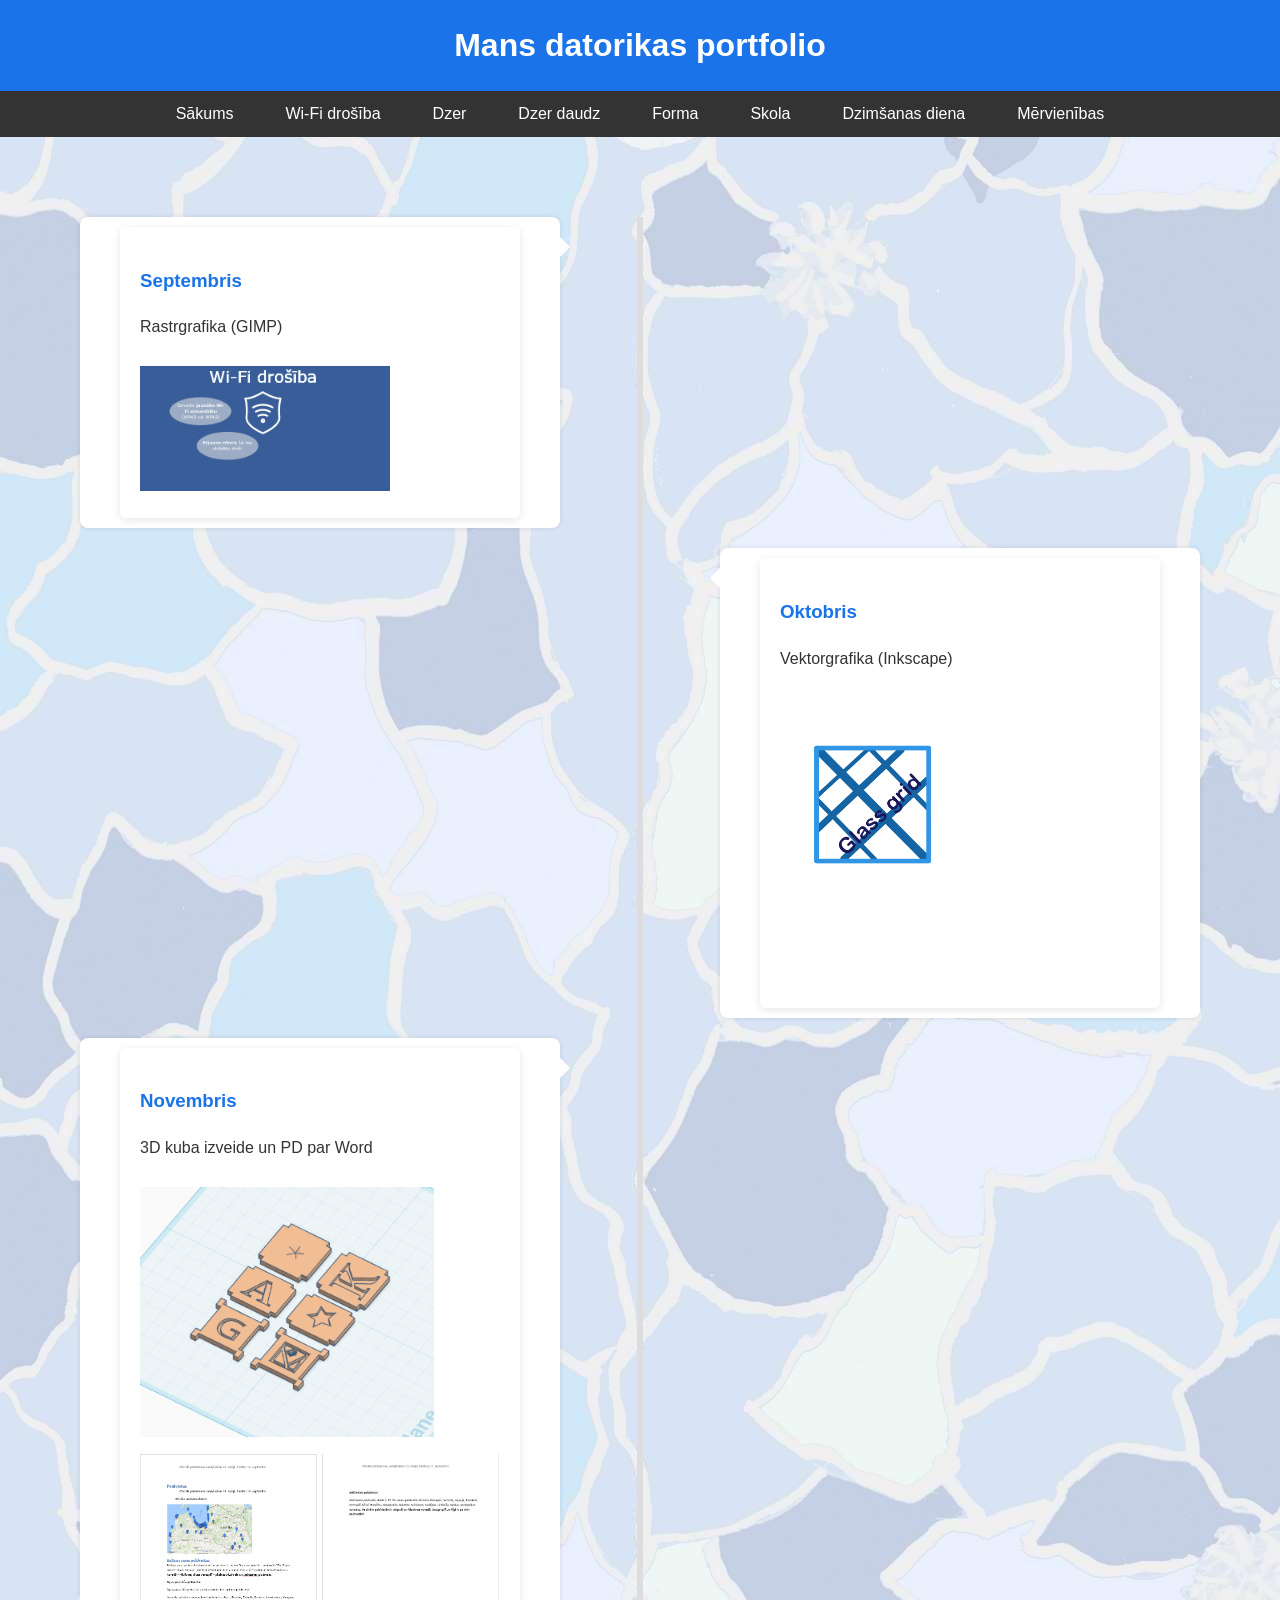
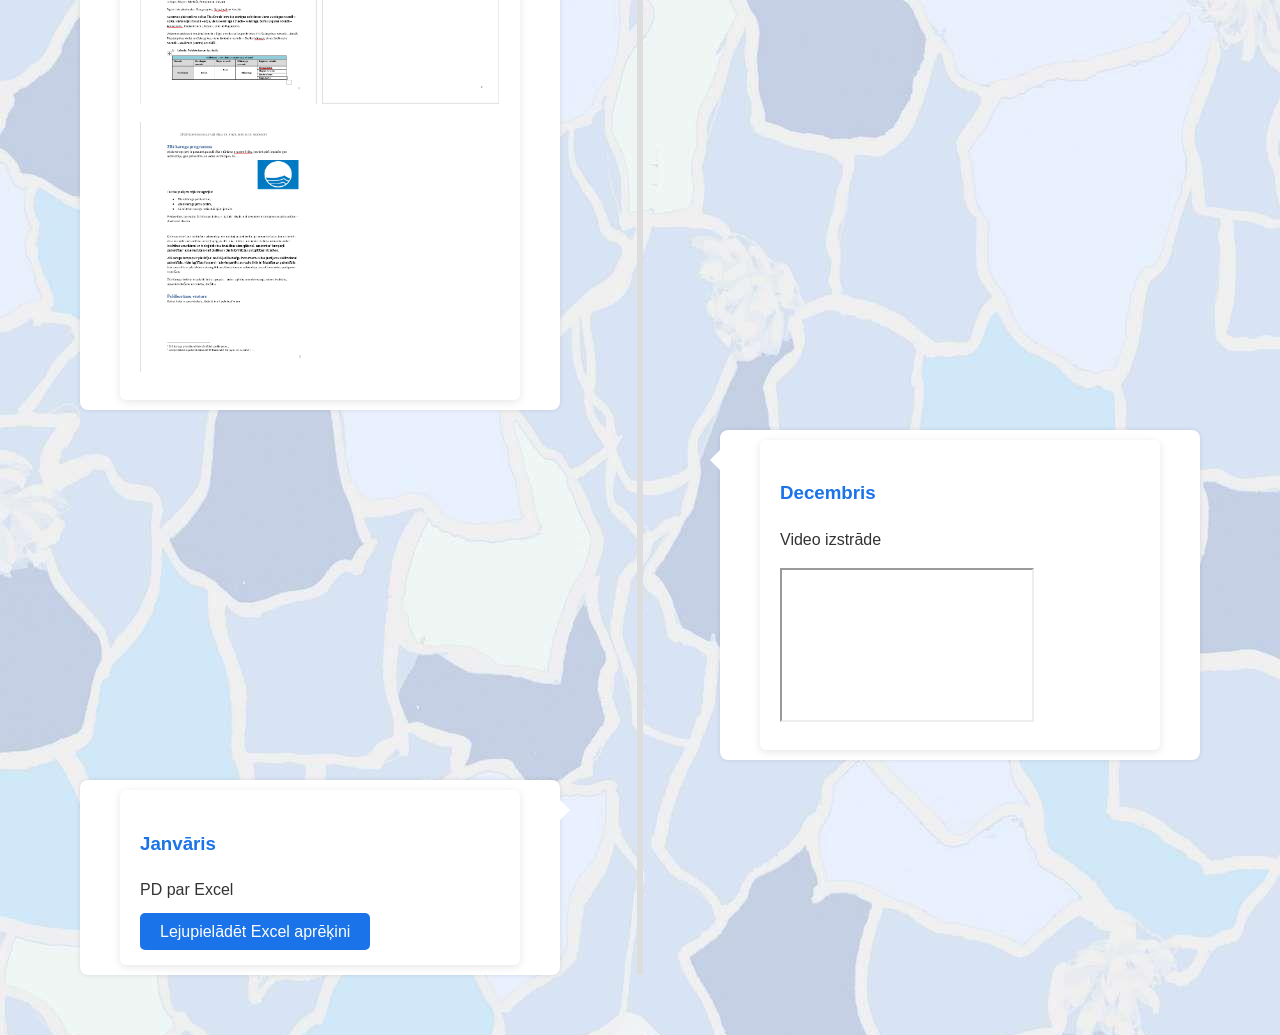
<file: index.html>
<!DOCTYPE html>
<html lang="lv">
<head>
<meta charset="UTF-8">
<meta name="viewport" content="width=device-width, initial-scale=1.0">
<title>Mans datorikas portfolio</title>
<link rel="stylesheet" href="css/newcss.css">

</head>
<body style="background-image:url('images/bg.jpg');">

<header>
    <h1>Mans datorikas portfolio</h1>
    <nav class="horizontal-nav">
        <ul>
            <li><a href="index.html">Sākums</a></li>
            <li><a href="otrais.html">Wi-Fi drošība</a></li>
            <li><a href="dzer.html">Dzer</a></li>
            <li><a href="dzerdaudz.html">Dzer daudz</a></li>
            <li><a href="forma.html">Forma</a></li>
            <li><a href="skola.html">Skola</a></li>
            <li><a href="dzd.html">Dzimšanas diena</a></li>
            <li><a href="mervienibas.html">Mērvienības</a></li>
        </ul>
    </nav>
</header>

<main>
<div class="timeline">
    <section class="timeline-container left">
        <div class="content">
            <h3>Septembris</h3>
            <p>Rastrgrafika (GIMP)</p>
            <img src="images/gif.gif" width="250" alt="gif">
        </div>
    </section>

    <section class="timeline-container right">
        <div class="content">
            <h3>Oktobris</h3>
            <p>Vektorgrafika (Inkscape)</p>
            <img src="images/logo.png" width="200" alt="logo">
        </div>
    </section>

    <section class="timeline-container left">
        <div class="content">
            <h3>Novembris</h3>
            <p>3D kuba izveide un PD par Word</p>
            <img src="images/tinkercad.png" height="250" alt="tinkercad">
            <img src="images/word1.png" height="250" alt="word 1.lapa">
            <img src="images/word2.png" height="250" alt="word 2.lapa">
            <img src="images/word3.png" height="250" alt="word 3.lapa">
        </div>
    </section>

    <section class="timeline-container right">
        <div class="content">
            <h3>Decembris</h3>
            <p>Video izstrāde</p>
            <iframe width="250" src="https://www.youtube.com/embed/1aHmJi99iUU" title="YouTube video player" allowfullscreen></iframe>
        </div>
    </section>
    <section class="timeline-container left">
        <div class="content">
            <h3>Janvāris</h3>
            <p>PD par Excel</p>
            <a href="aprekini.xlsx" download style="padding:10px 20px; background-color:#1a73e8; color:white; text-decoration:none; border-radius:5px;">Lejupielādēt Excel aprēķini</a>
        </div>
    </section>
</div>
</main>

</body>
</html>
</file>
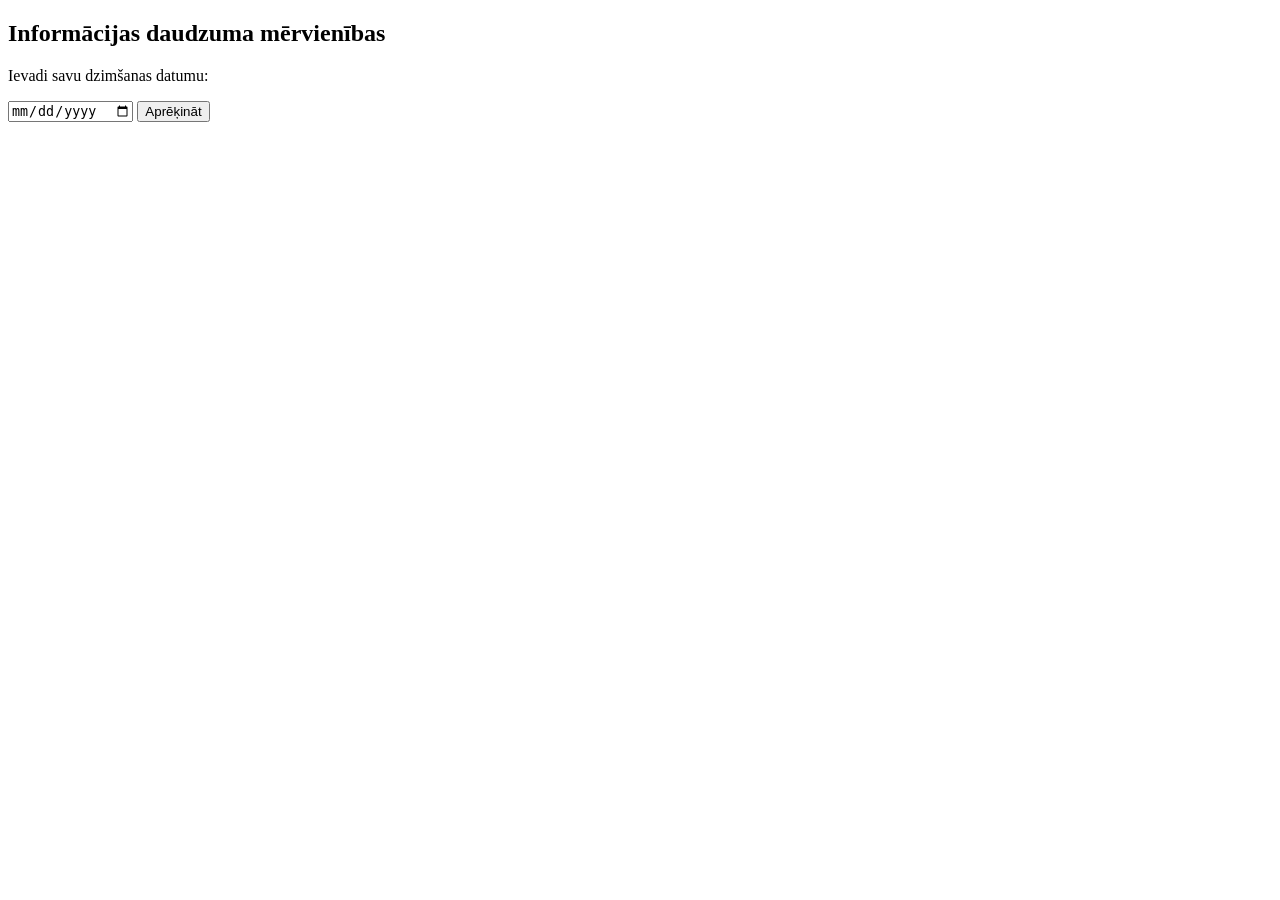
<file: dzd.html>
<!DOCTYPE html>
<html lang="lv">
<head>
    <meta charset="UTF-8">
    <title>Informācijas daudzuma mērvienības</title>

 
</head>

<body>

<div class="box">
    <h2>Informācijas daudzuma mērvienības</h2>

    <p>Ievadi savu dzimšanas datumu:</p>
    <input type="date" id="birthdate">

    <button onclick="calculateDays()">Aprēķināt</button>

    <p id="result"></p>
</div>

<script>
function calculateDays() {
    let input = document.getElementById("birthdate").value;

    if (!input) {
        alert("Izvēlies datumu!");
        return;
    }

    let today = new Date();
    let birthDate = new Date(input);

    // nākamā dzimšanas diena
    let nextBirthday = new Date(today.getFullYear(), birthDate.getMonth(), birthDate.getDate());

    if (nextBirthday < today) {
        nextBirthday.setFullYear(today.getFullYear() + 1);
    }

    let diff = nextBirthday - today;
    let days = Math.ceil(diff / (1000 * 60 * 60 * 24));

    document.getElementById("result").innerText =
        "Līdz nākamajai dzimšanas dienai: " + days + " dienas 🎂";
}
</script>

</body>
</html>
</file>
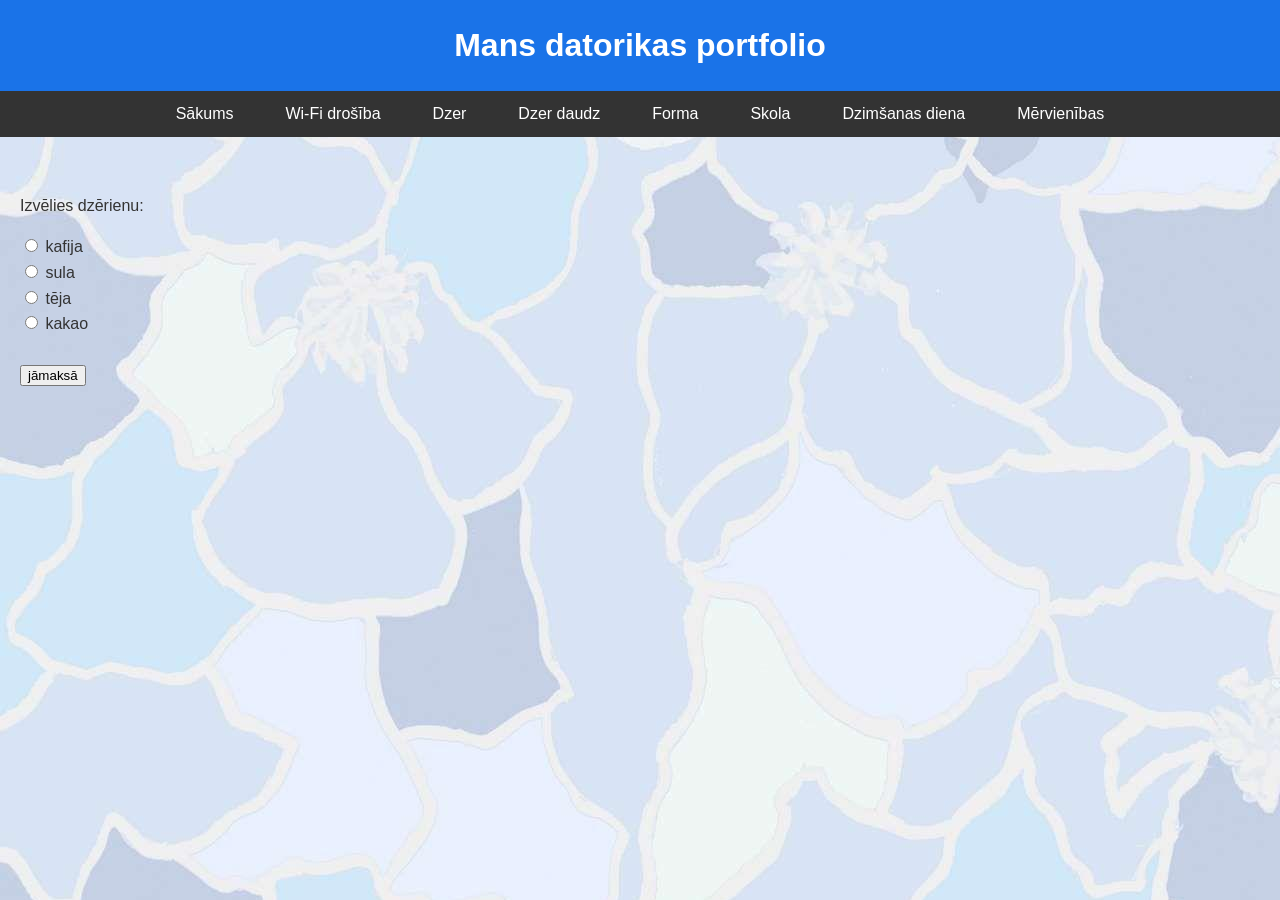
<file: dzer.html>
<!DOCTYPE html> 
<html lang="lv">
<head>
<meta charset="UTF-8">
<meta name="viewport" content="width=device-width, initial-scale=1.0">
<title>Dzērieni</title>
<link rel="stylesheet" href="css/newcss.css">
</head>
<body style="background-image:url('images/bg.jpg');">

<header>
    <h1>Mans datorikas portfolio</h1>
    <nav class="horizontal-nav">
        <ul>
         <li><a href="index.html">Sākums</a></li>
            <li><a href="otrais.html">Wi-Fi drošība</a></li>
            <li><a href="dzer.html">Dzer</a></li>
            <li><a href="dzerdaudz.html">Dzer daudz</a></li>
            <li><a href="forma.html">Forma</a></li>
            <li><a href="skola.html">Skola</a></li>
            <li><a href="dzd.html">Dzimšanas diena</a></li>
            <li><a href="mervienibas.html">Mērvienības</a></li>
        </ul>
    </nav>
</header>

<main>
<p>Izvēlies dzērienu:</p>
<form>
  <input type="radio" id="kafija" name="drink" value="3.60">
  <label for="kafija">kafija</label><br>
  <input type="radio" id="sula" name="drink" value="2.50">
  <label for="sula">sula</label><br>
  <input type="radio" id="teja" name="drink" value="1.90">
  <label for="teja">tēja</label><br>
  <input type="radio" id="kakao" name="drink" value="3.20">
  <label for="kakao">kakao</label><br><br>

  <div id="maksa-wrapper">
    <input type="button" id="poga" value="jāmaksā" onclick="maksa()">
    <span id="cena"></span>
  </div>
</form>

<script>
function maksa() {
    let dz = document.getElementsByName('drink');
    let cenaSpan = document.getElementById("cena");
    for (let i = 0; i < dz.length; i++) {
        if (dz[i].checked) {
            cenaSpan.textContent = dz[i].value + " €";
            return;
        }
    }
    cenaSpan.textContent = ""; // ja nav izvēlēts
}
</script>

</main>
</body>
</html>
</file>
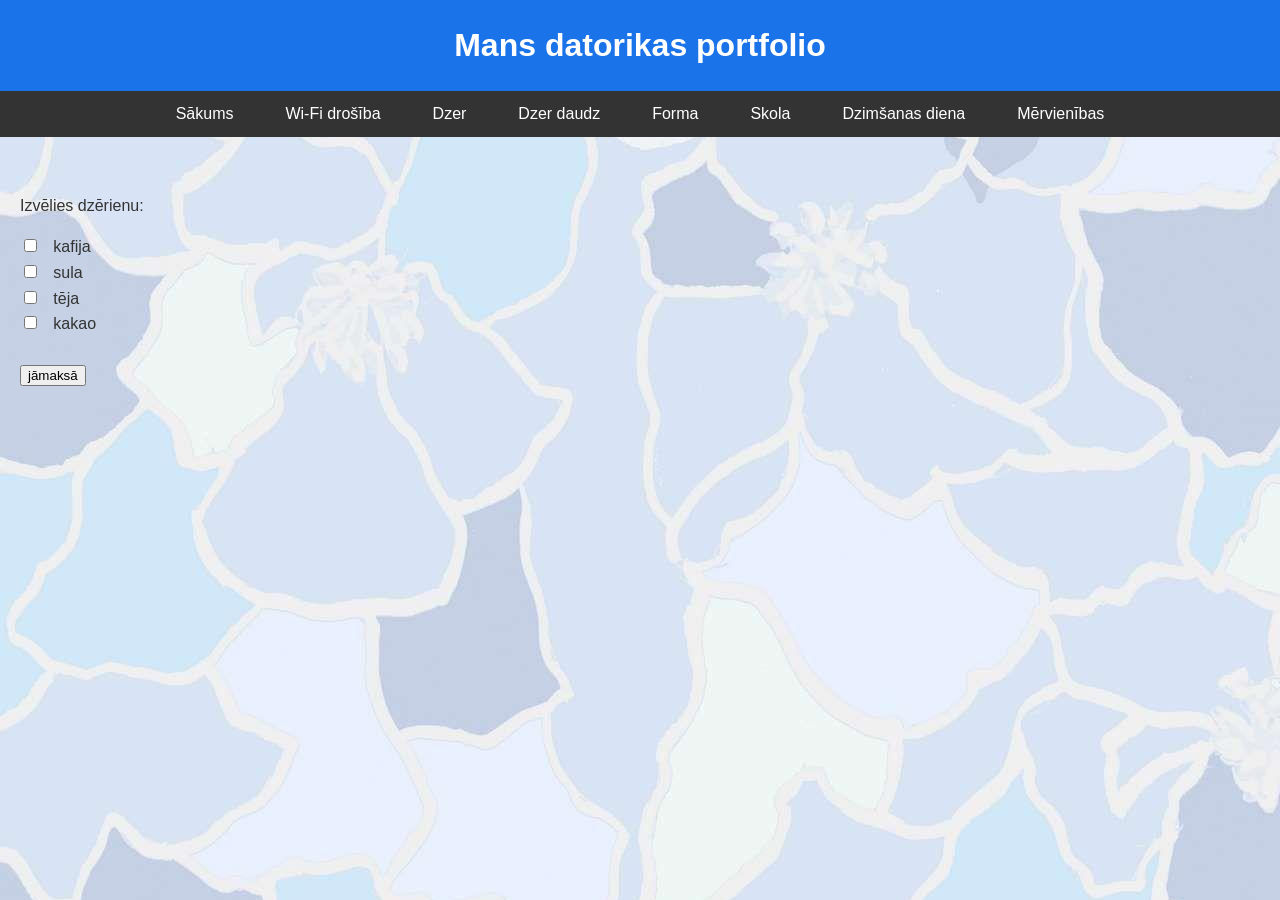
<file: dzerdaudz.html>
<!DOCTYPE html>
<html lang="lv">
<head>
<meta charset="UTF-8">
<meta name="viewport" content="width=device-width, initial-scale=1.0">
<title>Dzērieni</title>
<link rel="stylesheet" href="css/newcss.css">
</head>
<body style="background-image:url('images/bg.jpg');">

<header>
    <h1>Mans datorikas portfolio</h1>
    <nav class="horizontal-nav">
        <ul>
            <li><a href="index.html">Sākums</a></li>
            <li><a href="otrais.html">Wi-Fi drošība</a></li>
            <li><a href="dzer.html">Dzer</a></li>
            <li><a href="dzerdaudz.html">Dzer daudz</a></li>
            <li><a href="forma.html">Forma</a></li>
            <li><a href="skola.html">Skola</a></li>
            <li><a href="dzd.html">Dzimšanas diena</a></li>
            <li><a href="mervienibas.html">Mērvienības</a></li>
        </ul>
    </nav>
</header>

<main>
<script>
function maksa(){
	let dz = document.getElementsByTagName('input');
    let sum=0;
    for(i = 0; i < dz.length-1; i++) {
       if(dz[i].checked) sum+=Number(dz[i].value);
    }
    document.getElementById("maksa").innerHTML="Jāmaksā "+sum;
 }   
</script>
<p id="maksa">Izvēlies dzērienu:</p>
<form>
  <input type="checkbox" id="kafija"  name="kafija" value="3.60">
  <label for="kafija"> kafija</label><br>
  <input type="checkbox" id="sula"  name="sula" value="2.50">
  <label for="sula"> sula</label><br>
  <input type="checkbox" id="teja"  name="teja" value="1.90">
  <label for="teja"> tēja</label><br>
  <input type="checkbox" id="kakao"  name="kakao" value="3.20">
  <label for="kakao"> kakao</label><br><br>
  <input type="button" id="poga" value="jāmaksā" onclick="maksa()">
</form> 
</main>
</body>
</html>
</file>
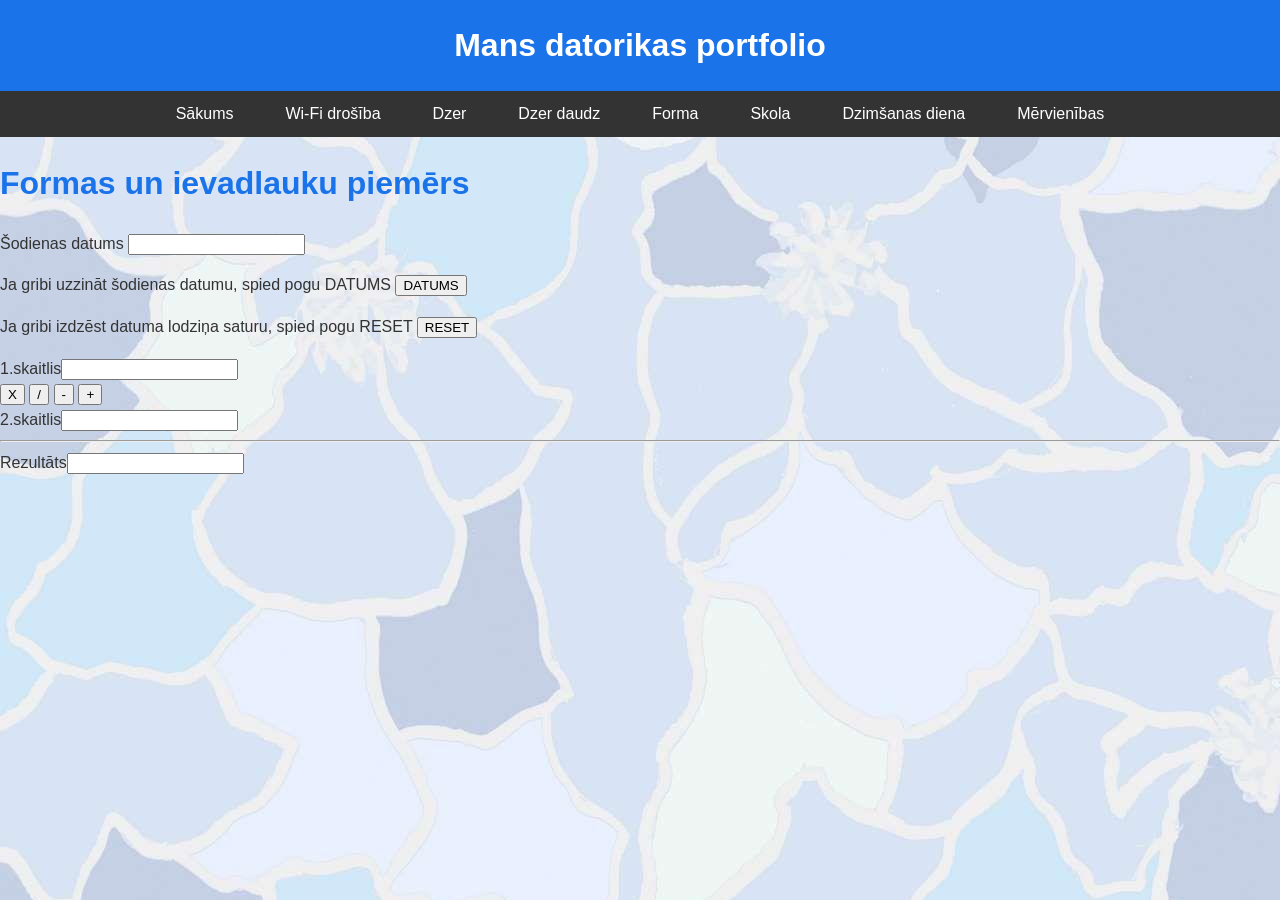
<file: forma.html>
<!DOCTYPE html> 
<html lang="lv">
<head>
<meta charset="UTF-8">
<meta name="viewport" content="width=device-width, initial-scale=1.0">
<title>Dzērieni</title>
<link rel="stylesheet" href="css/newcss.css">
</head>
<body style="background-image:url('images/bg.jpg');">

<header>
    <h1>Mans datorikas portfolio</h1>
    <nav class="horizontal-nav">
        <ul>
         <li><a href="index.html">Sākums</a></li>
            <li><a href="otrais.html">Wi-Fi drošība</a></li>
            <li><a href="dzer.html">Dzer</a></li>
            <li><a href="dzerdaudz.html">Dzer daudz</a></li>
            <li><a href="forma.html">Forma</a></li>
            <li><a href="skola.html">Skola</a></li>
            <li><a href="dzd.html">Dzimšanas diena</a></li>
            <li><a href="mervienibas.html">Mērvienības</a></li>
        </ul>
    </nav>
</header>
    <h1>Formas un ievadlauku piemērs</h1>
    <form>
        <p>Šodienas datums <input name="datums"></p>
        <p>Ja gribi uzzināt šodienas datumu, spied pogu DATUMS 
            <input onclick="datums.value=new Date();" name="poga" value="DATUMS" type="button">
        </p>
        <p>Ja gribi izdzēst datuma lodziņa saturu, spied pogu RESET
            <input value="RESET" type="reset">
        </p>
    </form>
    <form>
        <div>1.skaitlis<input type="text" name="sk1"> </div>
        <div>
            <input value="X" name="reiz" onclick="rez.value=sk1.value*sk2.value" type="button">
            <input value="/" name="dalit" onclick="rez.value=sk1.value/sk2.value" type="button">
            <input value="-" name="atnemt" onclick="rez.value=sk1.value-sk2.value" type="button">
            <input value="+" name="pieskaitit" type="button" onclick="rez.value = parseFloat(sk1.value) + parseFloat(sk2.value)">
        </div>
        <div>2.skaitlis<input type="text" name="sk2"> </div>
        <hr>
        <div>Rezultāts<input name="rez"> </div>
    </form>
</body>
</html>
</file>
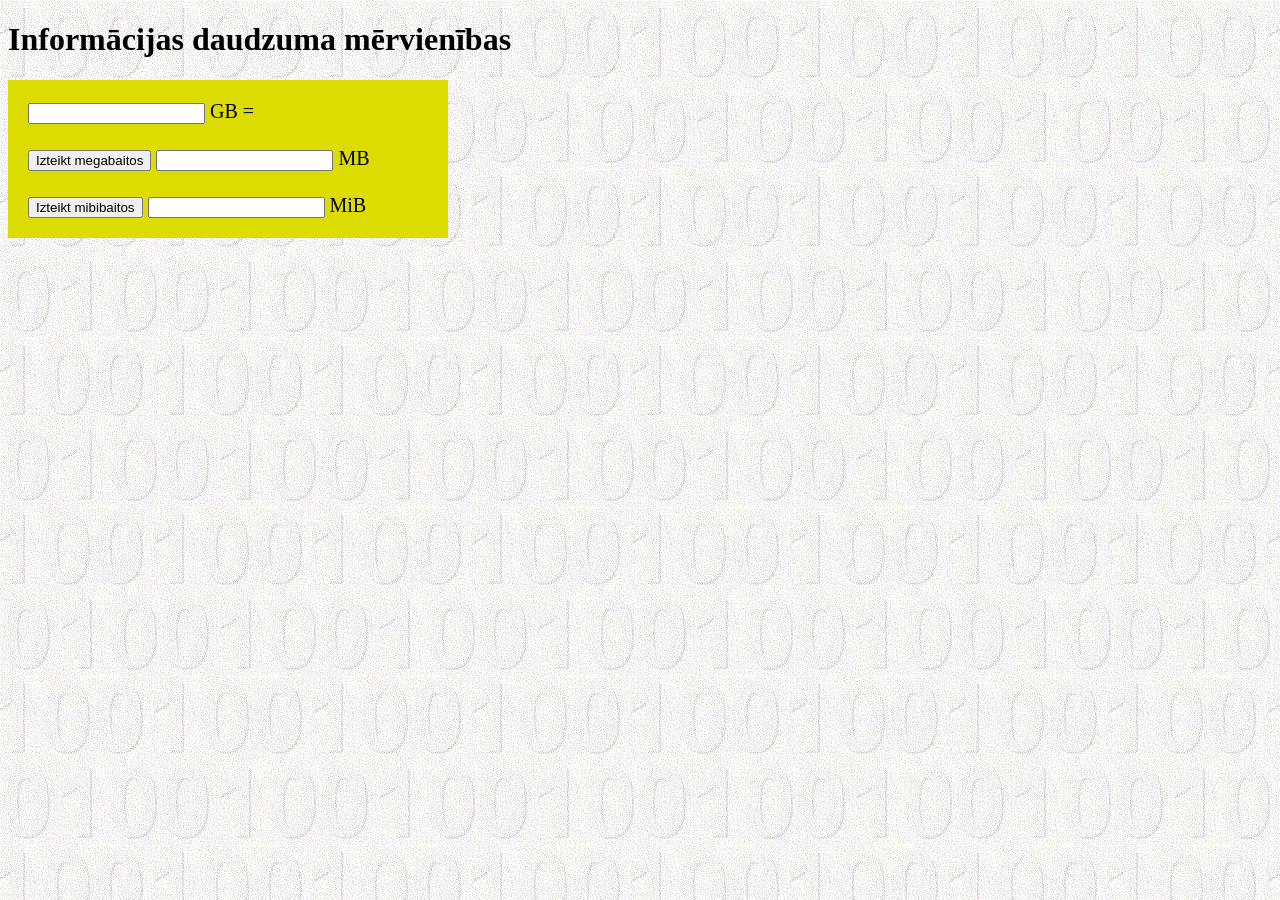
<file: mervienibas.html>
<!DOCTYPE html>
<html lang="lv">
<head>
    <meta charset="UTF-8">
    <title>Aprēķins</title>
    
    <style>
        form {
            background-color:rgb(220,220,0);
            width: 400px;
            padding: 20px;
            font-size: 20px;
        }
        body {
            background-image: url("images/cipari.jpg");
        }
    </style>
</head>
<body>
    <h1>Informācijas daudzuma mērvienības</h1>
<div class="box">
    <form>
        <div>
            <input type="text" id="baiti"> GB =
        </div>

        <br>

        <div>
            <input type="button" value="Izteikt megabaitos" onclick="uzMB()">
            <input type="text" id="mega"> MB
        </div>

        <br>

        <div>
            <input type="button" value="Izteikt mibibaitos" onclick="uzMiB()">
            <input type="text" id="mibi"> MiB
        </div>

    </form>
</div>

<script>
function uzMB() {
    let gb = parseFloat(document.getElementById("baiti").value);

    if (isNaN(gb)) return;

    // 1 GB = 1000 MB
    document.getElementById("mega").value = (gb * 1000).toFixed(2);
}

function uzMiB() {
    let gb = parseFloat(document.getElementById("baiti").value);

    if (isNaN(gb)) return;

    // 1 GB ≈ 953.67 MiB
    document.getElementById("mibi").value = (gb * 953.67).toFixed(2);
}
</script>

</body>
</html>
</file>
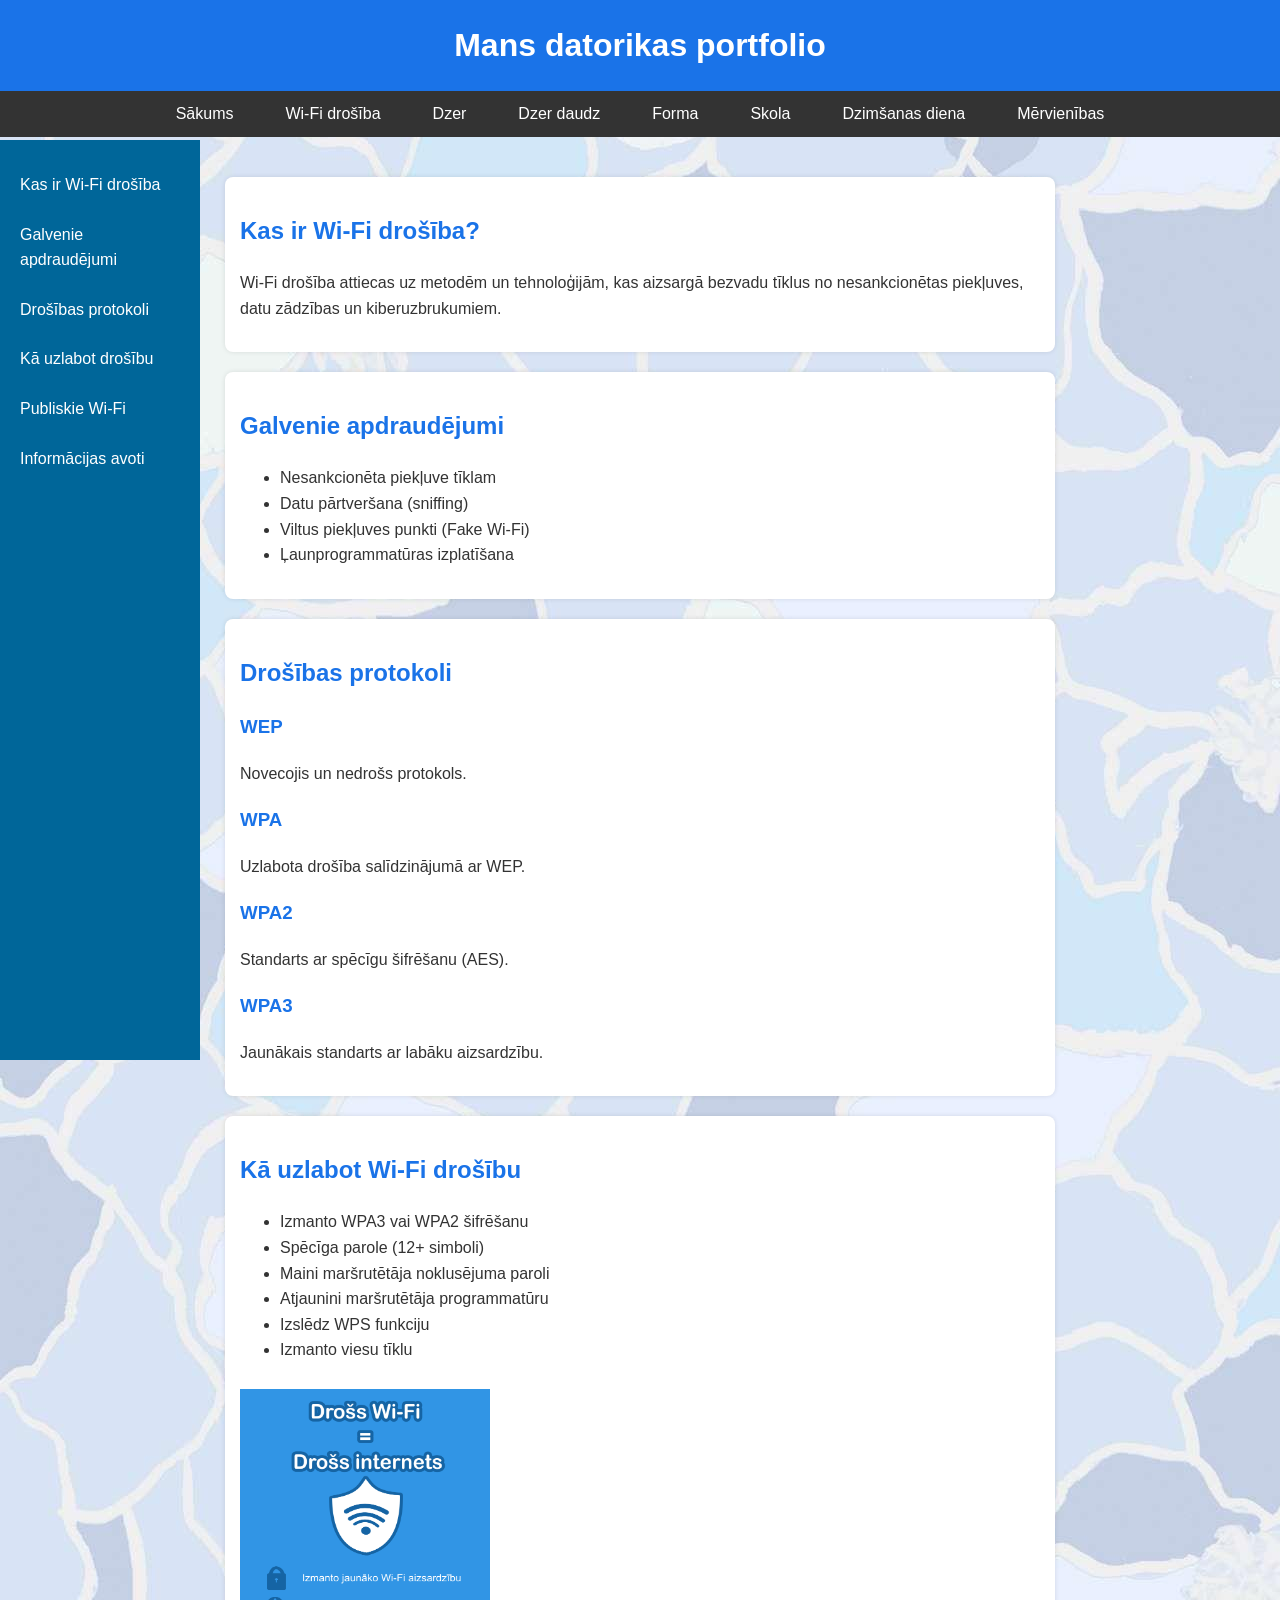
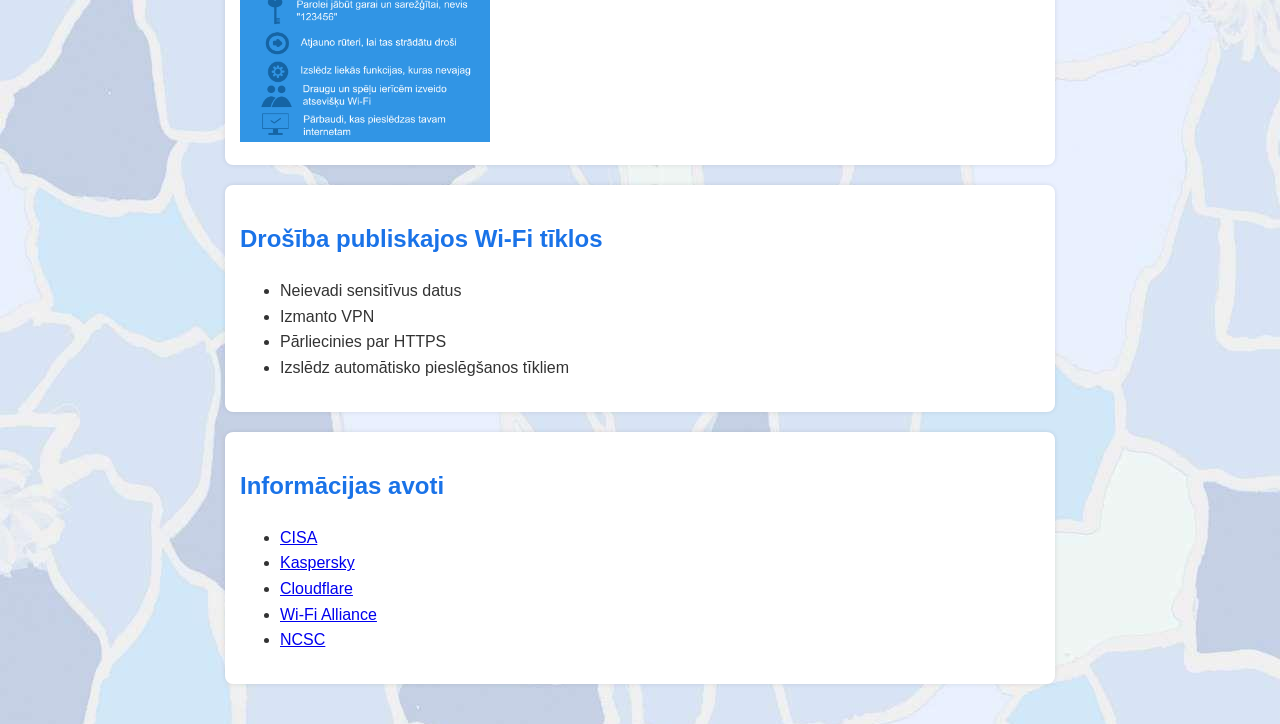
<file: otrais.html>
<!DOCTYPE html>
<html lang="lv">
<head>
<meta charset="UTF-8">
<meta name="viewport" content="width=device-width, initial-scale=1.0">
<title>Wi-Fi drošība</title>
<link rel="stylesheet" href="css/newcss.css">

    
</head>
<body style="background-image:url('images/bg.jpg');">

<header>
    <h1>Mans datorikas portfolio</h1>
    <nav class="horizontal-nav">
        <ul>
           <li><a href="index.html">Sākums</a></li>
            <li><a href="otrais.html">Wi-Fi drošība</a></li>
            <li><a href="dzer.html">Dzer</a></li>
            <li><a href="dzerdaudz.html">Dzer daudz</a></li>
            <li><a href="forma.html">Forma</a></li>
            <li><a href="skola.html">Skola</a></li>
            <li><a href="dzd.html">Dzimšanas diena</a></li>
            <li><a href="mervienibas.html">Mērvienības</a></li>
        </ul>
    </nav>
</header>

<nav class="vertical-nav">
    <ul>
        <li><a href="#kas">Kas ir Wi-Fi drošība</a></li>
        <li><a href="#apdraudejumi">Galvenie apdraudējumi</a></li>
        <li><a href="#protokoli">Drošības protokoli</a></li>
        <li><a href="#padomi">Kā uzlabot drošību</a></li>
        <li><a href="#publiskais">Publiskie Wi-Fi</a></li>
        <li><a href="#avoti">Informācijas avoti</a></li>
    </ul>
</nav>

<main>
<section id="kas">
<h2>Kas ir Wi-Fi drošība?</h2>
<p>Wi-Fi drošība attiecas uz metodēm un tehnoloģijām, kas aizsargā bezvadu tīklus no nesankcionētas piekļuves, datu zādzības un kiberuzbrukumiem.</p>
</section>

<section id="apdraudejumi">
<h2>Galvenie apdraudējumi</h2>
<ul>
    <li>Nesankcionēta piekļuve tīklam</li>
    <li>Datu pārtveršana (sniffing)</li>
    <li>Viltus piekļuves punkti (Fake Wi-Fi)</li>
    <li>Ļaunprogrammatūras izplatīšana</li>
</ul>
</section>

<section id="protokoli">
<h2>Drošības protokoli</h2>
<h3>WEP</h3><p>Novecojis un nedrošs protokols.</p>
<h3>WPA</h3><p>Uzlabota drošība salīdzinājumā ar WEP.</p>
<h3>WPA2</h3><p>Standarts ar spēcīgu šifrēšanu (AES).</p>
<h3>WPA3</h3><p>Jaunākais standarts ar labāku aizsardzību.</p>
</section>

<section id="padomi">
<h2>Kā uzlabot Wi-Fi drošību</h2>
<ul>
    <li>Izmanto WPA3 vai WPA2 šifrēšanu</li>
    <li>Spēcīga parole (12+ simboli)</li>
    <li>Maini maršrutētāja noklusējuma paroli</li>
    <li>Atjaunini maršrutētāja programmatūru</li>
    <li>Izslēdz WPS funkciju</li>
    <li>Izmanto viesu tīklu</li>
</ul>
<img src="images/plakats.png" width="250" alt="plakāts inkscape">
</section>

<section id="publiskais">
<h2>Drošība publiskajos Wi-Fi tīklos</h2>
<ul>
    <li>Neievadi sensitīvus datus</li>
    <li>Izmanto VPN</li>
    <li>Pārliecinies par HTTPS</li>
    <li>Izslēdz automātisko pieslēgšanos tīkliem</li>
</ul>
</section>

<section id="avoti">
<h2>Informācijas avoti</h2>
<ul>
    <li><a href="https://www.cisa.gov" target="_blank">CISA</a></li>
    <li><a href="https://www.kaspersky.com/resource-center" target="_blank">Kaspersky</a></li>
    <li><a href="https://www.cloudflare.com/learning/security" target="_blank">Cloudflare</a></li>
    <li><a href="https://www.wi-fi.org/discover-wi-fi/security" target="_blank">Wi-Fi Alliance</a></li>
    <li><a href="https://www.ncsc.gov.uk/guidance" target="_blank">NCSC</a></li>
</ul>
</section>
</main>

</body>
</html>
</file>
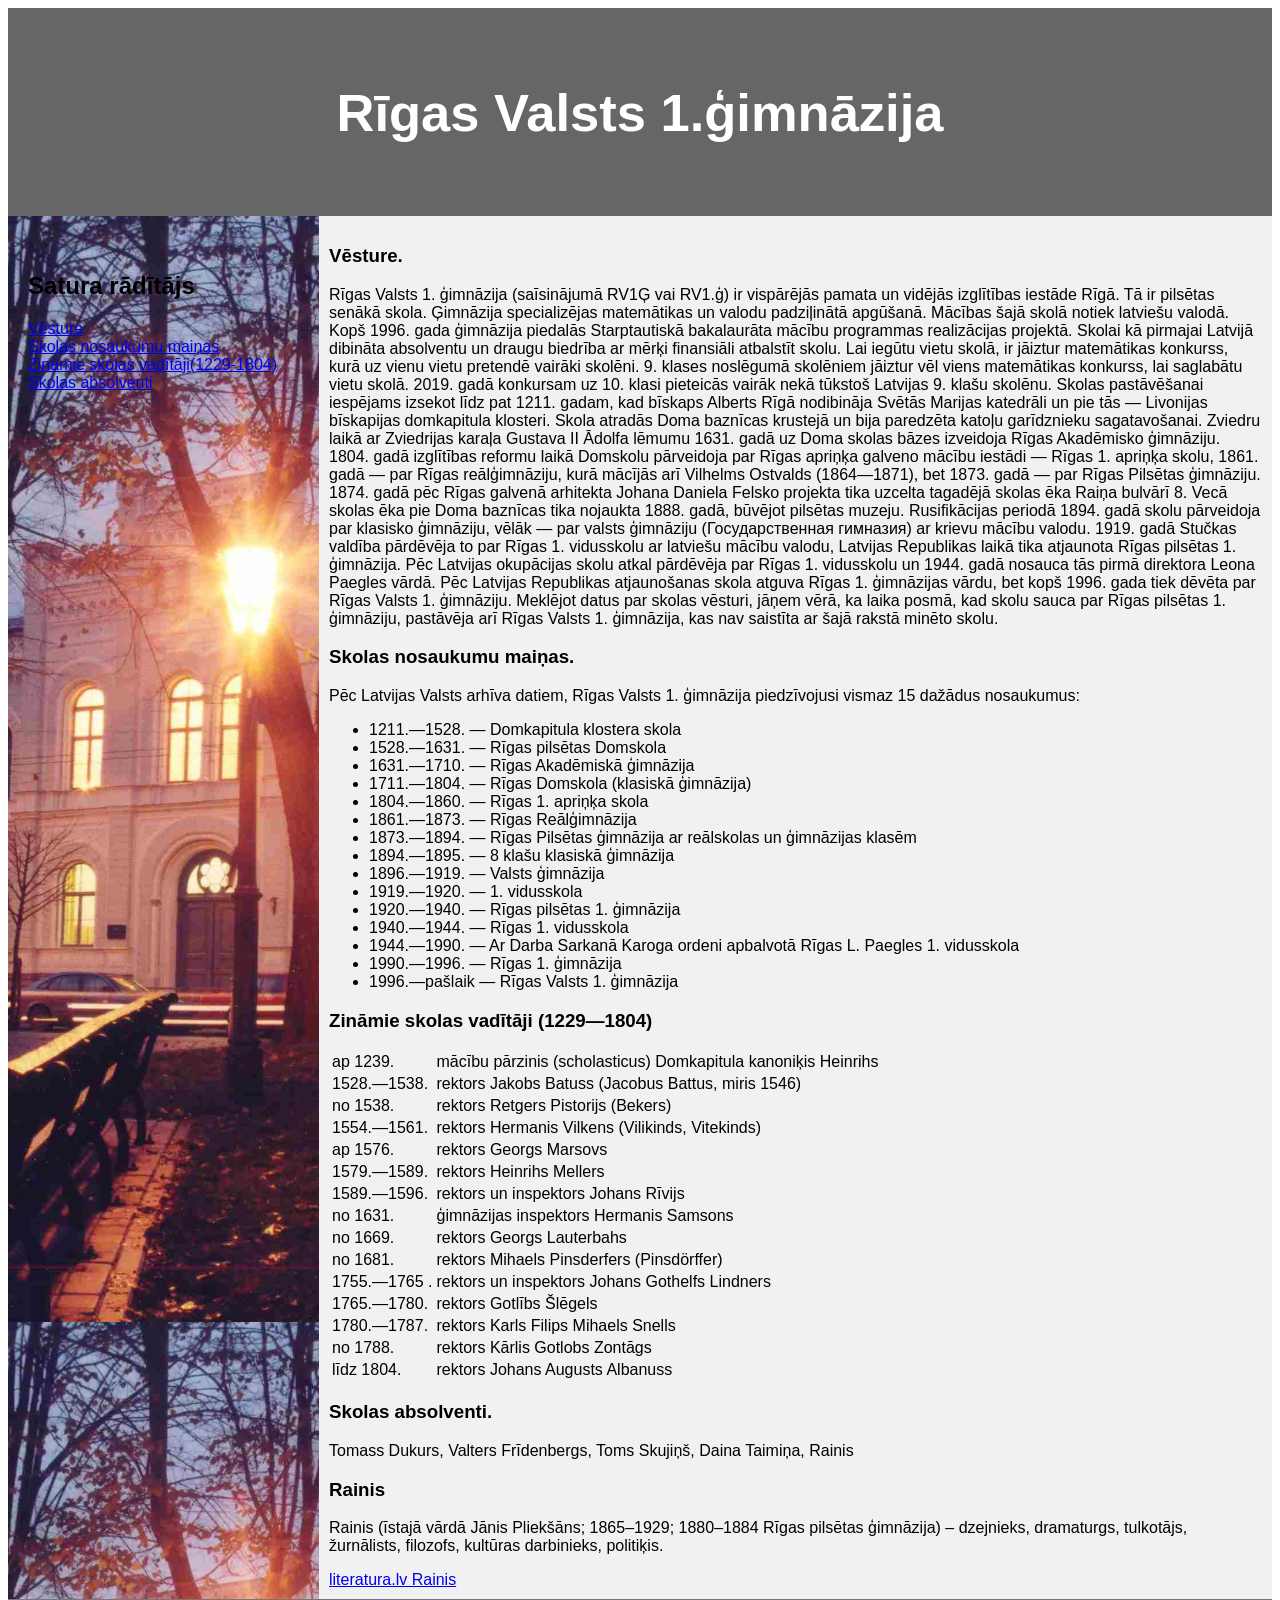
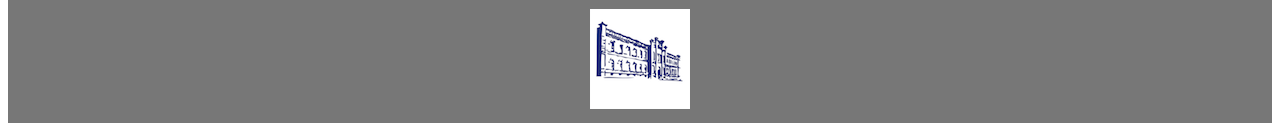
<file: skola.html>
<!DOCTYPE html>
<html lang="en">
<head>
<title>CSS Template</title>
<meta charset="utf-8">
<meta name="viewport" content="width=device-width, initial-scale=1">
<style>
* {
  box-sizing: border-box;
}

body {
  font-family: Arial, Helvetica, sans-serif;
}

/* Style the header */
header {
  background-color: #666;
  padding: 30px;
  text-align: center;
  font-size: 35px;
  color: white;
}

/* Container for flexboxes */
section {
  display: -webkit-flex;
  display: flex;
}

/* Style the navigation menu */
nav {
  -webkit-flex: 1;
  -ms-flex: 1;
  flex: 1;
  background-image: url("images/skola.png");
  background-repeat: repeat;
    
    background-size: 200%;

}

/* Style the list inside the menu */
nav ul {
  list-style-type: none;
  padding: 20px;
}

/* Style the content */
article {
  -webkit-flex: 3;
  -ms-flex: 3;
  flex: 3;
  background-color: #f1f1f1;
  padding: 10px;
}

/* Style the footer */
footer {
  background-color: #777;
  padding: 10px;
  text-align: center;
  color: white;
}

/* Responsive layout - makes the menu and the content (inside the section) sit on top of each other instead of next to each other */
@media (max-width: 600px) {
  section {
    -webkit-flex-direction: column;
    flex-direction: column;
  }
}
</style>
</head>
<body>
<header>
  <h2>Rīgas Valsts 1.ģimnāzija</h2>
</header>

<section>
  <nav>
      <ul><h2>Satura rādītājs</h2>
      <li><a href="#vesture">Vēsture</a></li>
      <li><a href="#nosaukumi">Skolas nosaukumu maiņas</a></li>
      <li><a href="#vaditaji">Zināmie skolas vadītāji(1229-1804)</a></li>
      <li><a href="#absolventi">Skolas absolventi</a></li>
    </ul>
  </nav>
  
  <article>
      <h1 id="vesture"> Vēsture. </h1>
Rīgas Valsts 1. ģimnāzija (saīsinājumā RV1Ģ vai RV1.ģ) ir vispārējās pamata un vidējās izglītības iestāde Rīgā. Tā ir pilsētas senākā skola. Ģimnāzija specializējas matemātikas un valodu padziļinātā apgūšanā. Mācības šajā skolā notiek latviešu valodā. Kopš 1996. gada ģimnāzija piedalās Starptautiskā bakalaurāta mācību programmas realizācijas projektā. Skolai kā pirmajai Latvijā dibināta absolventu un draugu biedrība ar mērķi finansiāli atbalstīt skolu. Lai iegūtu vietu skolā, ir jāiztur matemātikas konkurss, kurā uz vienu vietu pretendē vairāki skolēni. 9. klases noslēgumā skolēniem jāiztur vēl viens matemātikas konkurss, lai saglabātu vietu skolā. 2019. gadā konkursam uz 10. klasi pieteicās vairāk nekā tūkstoš Latvijas 9. klašu skolēnu.
Skolas pastāvēšanai iespējams izsekot līdz pat 1211. gadam, kad bīskaps Alberts Rīgā nodibināja Svētās Marijas katedrāli un pie tās — Livonijas bīskapijas domkapitula klosteri. Skola atradās Doma baznīcas krustejā un bija paredzēta katoļu garīdznieku sagatavošanai. Zviedru laikā ar Zviedrijas karaļa Gustava II Ādolfa lēmumu 1631. gadā uz Doma skolas bāzes izveidoja Rīgas Akadēmisko ģimnāziju. 1804. gadā izglītības reformu laikā Domskolu pārveidoja par Rīgas apriņķa galveno mācību iestādi — Rīgas 1. apriņķa skolu, 1861. gadā — par Rīgas reālģimnāziju, kurā mācījās arī Vilhelms Ostvalds (1864—1871), bet 1873. gadā — par Rīgas Pilsētas ģimnāziju. 1874. gadā pēc Rīgas galvenā arhitekta Johana Daniela Felsko projekta tika uzcelta tagadējā skolas ēka Raiņa bulvārī 8. Vecā skolas ēka pie Doma baznīcas tika nojaukta 1888. gadā, būvējot pilsētas muzeju. Rusifikācijas periodā 1894. gadā skolu pārveidoja par klasisko ģimnāziju, vēlāk — par valsts ģimnāziju (Государственная гимназия) ar krievu mācību valodu. 1919. gadā Stučkas valdība pārdēvēja to par Rīgas 1. vidusskolu ar latviešu mācību valodu, Latvijas Republikas laikā tika atjaunota Rīgas pilsētas 1. ģimnāzija. Pēc Latvijas okupācijas skolu atkal pārdēvēja par Rīgas 1. vidusskolu un 1944. gadā nosauca tās pirmā direktora Leona Paegles vārdā. Pēc Latvijas Republikas atjaunošanas skola atguva Rīgas 1. ģimnāzijas vārdu, bet kopš 1996. gada tiek dēvēta par Rīgas Valsts 1. ģimnāziju. Meklējot datus par skolas vēsturi, jāņem vērā, ka laika posmā, kad skolu sauca par Rīgas pilsētas 1. ģimnāziju, pastāvēja arī Rīgas Valsts 1. ģimnāzija, kas nav saistīta ar šajā rakstā minēto skolu.
<h1 id="nosaukumi">Skolas nosaukumu maiņas.</h1>
Pēc Latvijas Valsts arhīva datiem, Rīgas Valsts 1. ģimnāzija piedzīvojusi vismaz 15 dažādus nosaukumus:
<ul>
    <li>1211.—1528. — Domkapitula klostera skola</li>
    <li>1528.—1631. — Rīgas pilsētas Domskola</li>
<li>1631.—1710. — Rīgas Akadēmiskā ģimnāzija</li>
<li>1711.—1804. — Rīgas Domskola (klasiskā ģimnāzija)</li>
<li>1804.—1860. — Rīgas 1. apriņķa skola</li> 
<li>1861.—1873. — Rīgas Reālģimnāzija</li> 
<li>1873.—1894. — Rīgas Pilsētas ģimnāzija ar reālskolas un ģimnāzijas klasēm</li>
<li>1894.—1895. — 8 klašu klasiskā ģimnāzija</li>
<li>1896.—1919. — Valsts ģimnāzija</li>
<li>1919.—1920. — 1. vidusskola</li>
<li>1920.—1940. — Rīgas pilsētas 1. ģimnāzija</li>
<li>1940.—1944. — Rīgas 1. vidusskola</li>
<li>1944.—1990. — Ar Darba Sarkanā Karoga ordeni apbalvotā Rīgas L. Paegles 1. vidusskola</li>
<li>1990.—1996. — Rīgas 1. ģimnāzija</li>
<li>1996.—pašlaik — Rīgas Valsts 1. ģimnāzija</li>
</ul>
<h1 id"="vaditaji">Zināmie skolas vadītāji (1229—1804)</h1>
<table>
    <tr>
     <td>ap 1239.</td> 	<td>mācību pārzinis (scholasticus) Domkapitula kanoniķis Heinrihs</td></tr>
    <tr><td>1528.—1538.      </td><td>	rektors Jakobs Batuss (Jacobus Battus, miris 1546)</td></tr>
    <tr><td>no 1538. </td><td>	rektors Retgers Pistorijs (Bekers)</td></tr>
<tr><td>1554.—1561.      </td><td>	rektors Hermanis Vilkens (Vilikinds, Vitekinds)</td></tr>
<tr><td>ap 1576. 	</td><td>rektors Georgs Marsovs</td></tr>
<tr><td>1579.—1589.      </td><td>	rektors Heinrihs Mellers</td></tr>
<tr><td>1589.—1596.      </td><td>	rektors un inspektors Johans Rīvijs</td></tr>
<tr><td>no 1631. </td><td>	ģimnāzijas inspektors Hermanis Samsons</td></tr>
<tr><td>no 1669. 	</td><td>rektors Georgs Lauterbahs</td></tr>
<tr><td>no 1681. </td><td>	rektors Mihaels Pinsderfers (Pinsdörffer)</td></tr>
<tr><td>1755.—1765      . </td><td>	rektors un inspektors Johans Gothelfs Lindners</td></tr>
<tr><td>1765.—1780.      </td><td>	rektors Gotlībs Šlēgels</td></tr>
<tr><td>1780.—1787.         </td><td>	rektors Karls Filips Mihaels Snells</td></tr>
<tr><td>no 1788. 	</td><td>rektors Kārlis Gotlobs Zontāgs</td></tr>
<tr><td>līdz 1804.       </td><td>	rektors Johans Augusts Albanuss</td></tr>
</table>
<h1 id="absolventi">Skolas absolventi.</h1>
Tomass Dukurs, Valters Frīdenbergs, Toms Skujiņš, Daina Taimiņa, Rainis
<h3> Rainis</h3>
<p>Rainis (īstajā vārdā Jānis Pliekšāns; 1865–1929; 1880–1884
Rīgas pilsētas ģimnāzija) – dzejnieks, dramaturgs, tulkotājs, žurnālists, filozofs, kultūras darbinieks, politiķis.</p>
<a href="https://www.literatura.lv/personas/rainis">literatura.lv Rainis</a>

  </article>
</section>

<footer>
    <a href="https://www.r1g.edu.lv/"> <img src="images/logo2.png"></a>
</footer>

</body>
</html>
</file>
<file: css/newcss.css>
body {
    font-family: Arial, sans-serif;
    margin: 0;
    padding: 0;
    background-color: lightblue;
    color: #333;
    line-height: 1.6;

    /* Attēls */
    background-image: url("public_html/images/bg.jpg");

    /* Atkārto horizontāli un vertikāli */
    background-repeat: repeat;
    
    background-position: top left;
    
    background-size: auto;
}

/* Header */
header {
    width: 100%;
    position: sticky;
    top: 0;
    z-index: 1000;
}

/* Virsraksts */
header h1 {
    margin: 0;
    padding: 20px;
    background-color: #1a73e8;
    color: white;
    text-align: center;
    box-shadow: 0 2px 5px rgba(0,0,0,0.2);
}

/* Navigācija */
nav.horizontal-nav {
    width: 100%;
    background-color: #333;
}

nav.horizontal-nav ul {
    list-style: none;
    margin: 0;
    padding: 0;
    display: flex;
    justify-content: center;
}

nav.horizontal-nav ul li {
    margin: 0 10px;
}

nav.horizontal-nav ul li a {
    display: block;
    color: white;
    padding: 10px 16px;
    text-decoration: none;
}

nav.horizontal-nav ul li a:hover {
    background-color: #111;
}

/* Saturs */
main {
    padding: 20px;
    margin-top: 20px;
}

/* Timeline stils */
.timeline {
    position: relative;
    max-width: 800px;
    margin: 40px auto;
}

.timeline::after {
    content: '';
    position: absolute;
    width: 6px;
    background-color: #ddd;
    top: 0;
    bottom: 0;
    left: 50%;
    margin-left: -3px;
}

.timeline-container {
    padding: 10px 40px;
    position: relative;
    width: 50%;
}

.left { left: -40%; }
.right { left: 40%; }

.left::before, .right::before {
    content: "";
    position: absolute;
    top: 20px;
    width: 0;
    height: 0;
    border: medium solid white;
}

.left::before {
    right: -10px;
    border-width: 10px 0 10px 10px;
    border-color: transparent transparent transparent white;
}

.right::before {
    left: -10px;
    border-width: 10px 10px 10px 0;
    border-color: transparent white transparent transparent;
}

.content {
    padding: 20px;
    background-color: white;
    border-radius: 6px;
    box-shadow: 0 2px 8px rgba(0,0,0,0.1);
}

h1, h2, h3 { color: #1a73e8; }

section {
    background: white;
    padding: 15px;
    margin-bottom: 20px;
    border-radius: 8px;
    box-shadow: 0 0 5px rgba(0,0,0,0.1);
    max-width: 800px;
    margin-left: auto;
    margin-right: auto;
}

section img { margin-top: 10px; }

@media screen and (max-width: 800px) {
    .timeline-container {
        width: 100%;
        padding-left: 20px;
        padding-right: 20px;
        left: 0 !important;
    }
}
/* Vertikālā izvēlne */
nav.vertical-nav {
    width: 200px;
    position: fixed;
    top: 140px; /* zem header + horizontal nav */
    left: 0;
    background-color: #006699;
    padding-top: 20px;
    height: 100%;
}

nav.vertical-nav ul {
    list-style: none;
    margin: 0;
    padding: 0;
}

nav.vertical-nav ul li a {
    display: block;
    color: white;
    padding: 12px 20px;
    text-decoration: none;
}

nav.vertical-nav ul li a:hover {
    background-color: #004466;
}
</file>
